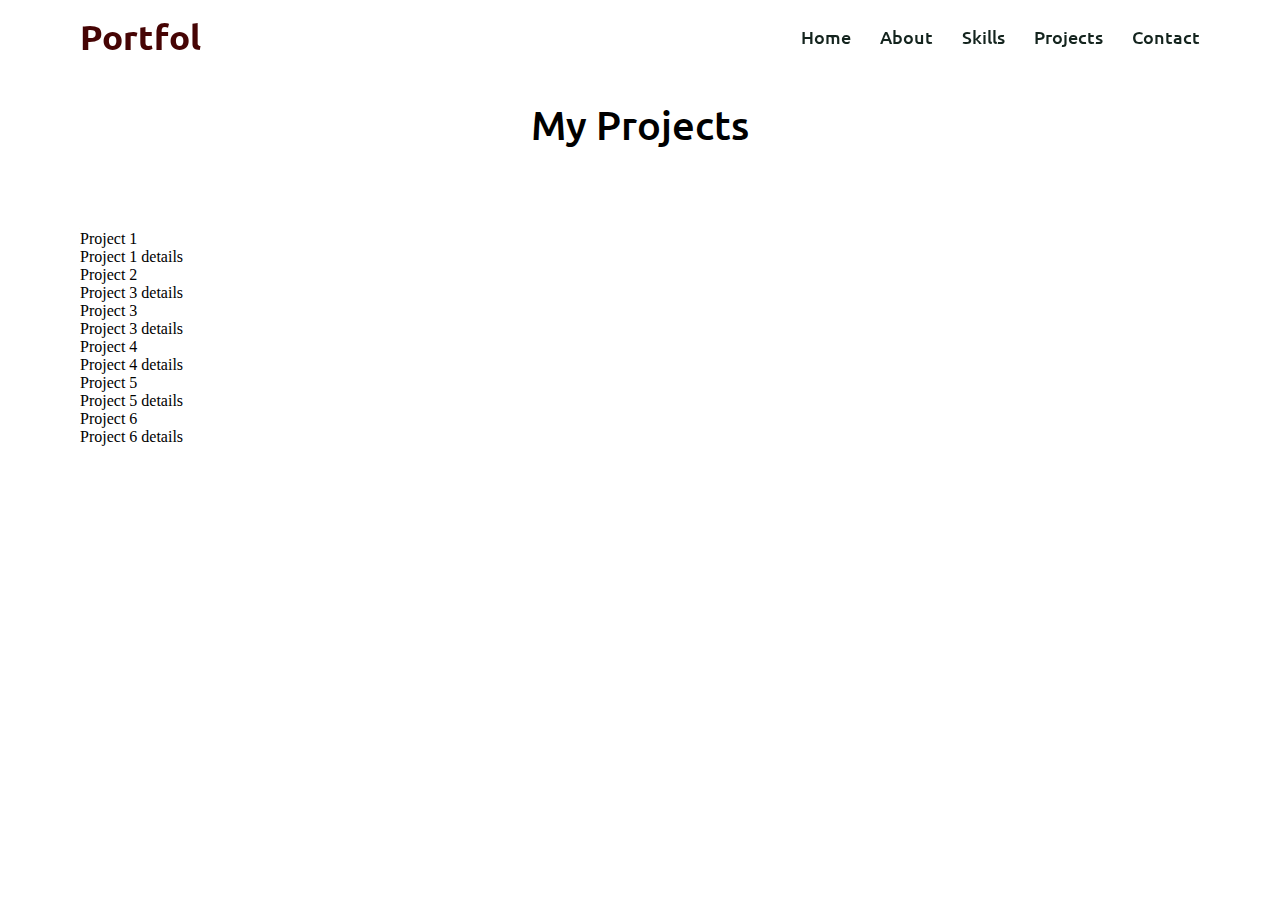
<file: index.html>
<!DOCTYPE html>
<html lang="en">
<head>
  <meta charset="UTF-8">
  <meta http-equiv="X-UA-Compatible" content="IE=edge">
  <link rel="stylesheet" href="./css/Style.css">
  <script src="./js/script.js" defer></script>
  <meta name="viewport" content="width=device-width, initial-scale=1.0">
  <title>Perosnal Web Page</title>
</head>
<body>
  
  <nav class="navbar">
    <section class="max-width">
        <div class="logo ">
            <a href="# ">Portfol<span>lio.</span></a>
        </div>
        <ul class="menu ">
            <li>
                <a href="index.html" target="_parent">Home</a>
            </li>
            <li>
                <a href="about.html" target="_parent">About</a>
            </li>
            <li>
                <a href="# ">Skills</a>
            </li>
            <li>
                <a href="# ">Projects</a>
            </li>
            <li>
                <a href="# ">Contact</a>
            </li>
        </ul>
        <div class="menu-btn ">
            <i class="fa fa-bars "></i>
        </div>
    </section>
</nav>

<section class="services" id="services">
    <div class="max-width">
        <h2 class="title">My Projects</h2>
        
        <div class="serv-content">

          <div class="card">
            <div class="box">
                <i class="fas fa-code"></i>
                <div class="text">Project 1</div>Project 1 details</p>
            </div>
           
          </div>  

          <div class="card">
            <div class="box">
                <i class="fas fa-code"></i>
                <div class="text">Project 2</div>Project 3 details</p>
            </div>
           
          </div>  

          <div class="card">
            <div class="box">
                <i class="fas fa-code"></i>
                <div class="text">Project 3</div>Project 3 details</p>
            </div>
           
          </div>  
             
          <div class="card">
            <div class="box">
                <i class="fas fa-code"></i>
                <div class="text">Project 4</div>Project 4 details</p>
            </div>
           
          </div>   
          <div class="card">
            <div class="box">
                <i class="fas fa-code"></i>
                <div class="text">Project 5</div>Project 5 details</p>
            </div>
           
          </div>   
          <div class="card">
            <div class="box">
                <i class="fas fa-code"></i>
                <div class="text">Project 6</div>Project 6 details</details></p>
            </div>
           
          </div>   
        </div>
    </div>
</section>
</body>
</html>
</file>
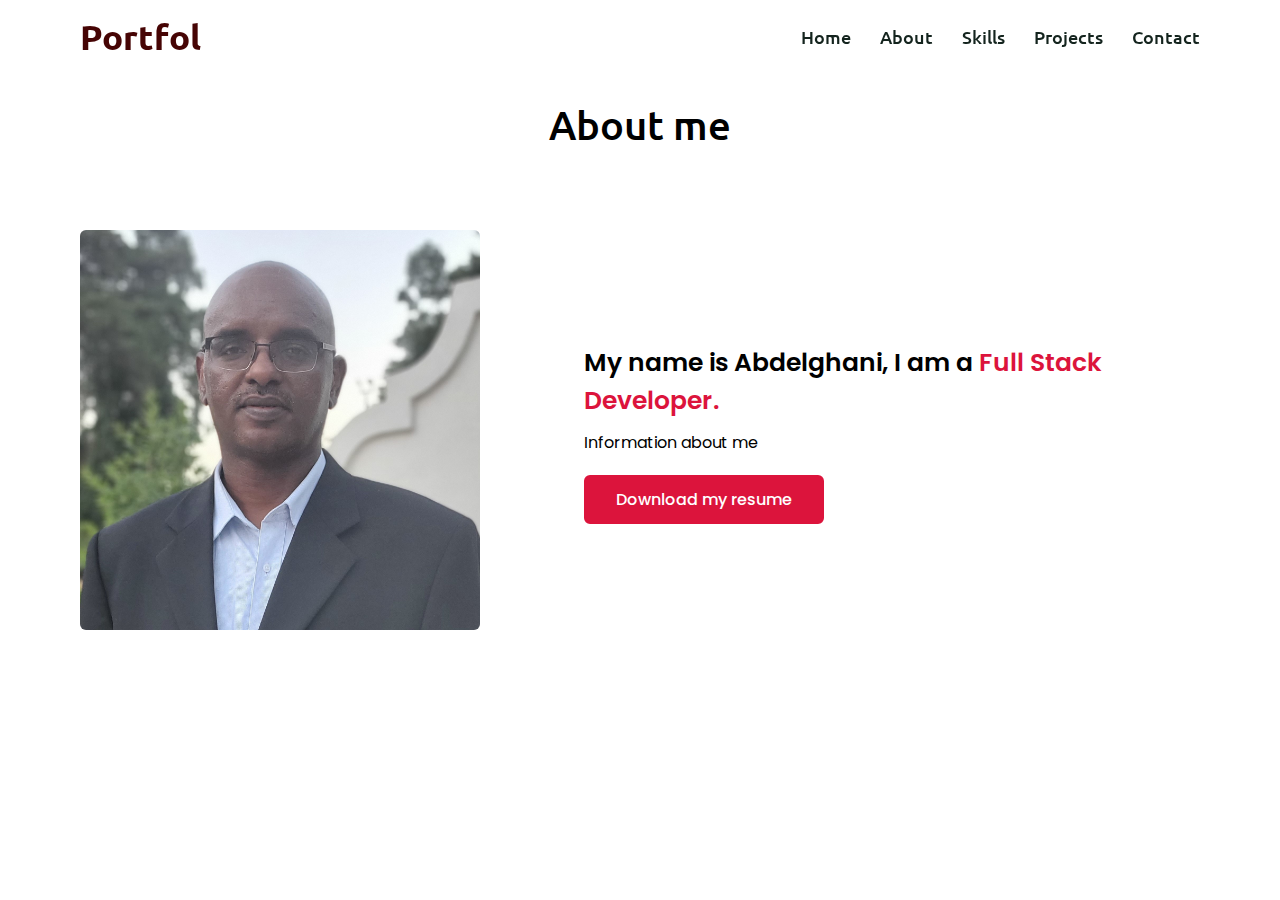
<file: about.html>
<!DOCTYPE html>
<html lang="en">
<head>
  <meta charset="UTF-8">
  <meta http-equiv="X-UA-Compatible" content="IE=edge">
  <meta name="viewport" content="width=device-width, initial-scale=1.0">
  <link rel="stylesheet" href="./css/Style.css">
  <script src="./js/script.js" defer></script>
  <title>About Me</title>
</head>
<body>
  <nav class="navbar">
    <section class="max-width">
        <div class="logo ">
            <a href="# ">Portfol<span>lio.</span></a>
        </div>
        <ul class="menu ">
            <li>
                <a href="index.html" target="_parent">Home</a>
            </li>
            <li>
                <a href="about.html" target="_blank">About</a>
            </li>
            <li>
                <a href="# ">Skills</a>
            </li>
            <li>
                <a href="# ">Projects</a>
            </li>
            <li>
                <a href="# ">Contact</a>
            </li>
        </ul>
        <div class="menu-btn ">
            <i class="fa fa-bars "></i>
        </div>
    </section>
</nav>
  <section class="about " id="about ">
    <div class="max-width">
   <h2 class="title">About me</h2>
  <div class="about-content">
    <div class="column left">
      <img src="img/profile-1.jpg"  alt="Profile-1">
    </div>  
    <div class="column right">
      <div class="text">My name is Abdelghani, I am a <span> Full Stack Developer.</span></div> Information about me
      </p>
      <a href="#">Download my resume</a>
    </div>    
  </div>
</div>
</section>
</body>
</html>
</file>
<file: css/Style.css>
@import url('https://fonts.googleapis.com/css2?family=Poppins:ital,wght@0,400;1,500;1,600&family=Ubuntu:wght@400;500;700&display=swap');
* {
    margin: 0;
    padding: 0;
    box-sizing: border-box;
    text-decoration: none;
    
}
@import url('https://fonts.googleapis.com/css2?family=Poppins:ital,wght@0,400;1,500;1,600&family=Ubuntu:wght@400;500;700&display=swap');
* {
    margin: 0;
    padding: 0;
    box-sizing: border-box;
    text-decoration: none;
    
}
/* navbar Styling */

.max-width {
    max-width: 1300px;
    padding: 0 80px;
    margin: auto;
    
}

.navbar {
    position: fixed;
    width: 100%;
    padding: 15px 0;
    background: rgb(26, 122, 100); 
    font-family: 'Ubuntu', sans-serif;
    transition: all 0.3s ease;
    background: transparent;
}

.navbar.sticky {
    padding: 15px 0;
    background: crimson;
}

.navbar .max-width {
    display: flex;
    align-items: center;
    justify-content: space-between;
}

.navbar .logo a {
    color: #460404;
    font-size: 35px;
    font-weight: 600;
}

.navbar.sticky .logo a span {
    color: #fff;
    transition: all 0.3s ease;
}

.navbar .logo a span {
    color:#fff;
}
#logo-img{
    width: 3rem;
    border-radius: 50%;
    border-width: 3rem;
    border-color: #111;
}
.navbar .menu li {
    list-style: none;
    display: inline-block;
}

.navbar .menu li a {
    color: rgb(20, 36, 30);
    font-size: 18px;
    font-weight: 500;
    margin-left: 25px;
    transition: color 0.3s ease;
}

.navbar .menu li a:hover {
    color: crimson;
}
.navbar.sticky .menu al a:hover{
    color: #fff;
}

/* Menu btn styling */

.menu-btn{
 color: #fff;
 font-size: 23px;
 cursor: pointer;
 display: none;
}

/*Sweeper*/
.container{
    background-color: rgb(20, 36, 30);
   
     width: 40%;
     margin-left: 30%;
    height: 10rem;
    margin-top: 0.0rem;
    height: 20rem;

}
.sweep-img{
    /* width: 20%; */
    height: 20rem;
    width: 100%;
    
}
/* Home Section style*/

.home {
    display: flex;
    background-image: url("./images/background3.jpg");
    background-size: cover;
    height: 100vh;
    color: rgb(20, 36, 30);
    min-height: 500px;
    font-family: 'Ubuntu', sans-serif;
    
  
}

.home .max-width {
    margin: auto 0 auto 40px;
    
    margin-left: 20%;
    width: 60rem;
    
}

.home .home-content .text-1 {
    font-size: 27px;
    margin-left: 35%;
}

.home .home-content .text-2 {
    font-size: 75px;
    font-weight: 100;
    margin-left: 25rem;
}

.home .home-content .text-3 {
    font-size: 40px;
    margin: 5px 0;
    margin-left: 18rem;
}

.home .home-content .text-3 span {
    color: rgb(20, 36, 30);
    font-weight: 500;
}
.home .home-content a{
    display: inline-block;
    background:rgb(20, 36, 30);
    color: #fff;
    font-size: 25px;
    padding:12px 36px ;
    margin-top: 20px;
    border-radius: 6px;
    border: 2px solid crimson;
    margin-left: 25rem;
}
.home .home-content a:hover{
    color: #fff;
    background: none;
}
/* About section styling */


/* .about .title::after{
    

} */


.about .about-content .left{
    width:45% ;

}
.about .about-content .left img{
    height: 400px;
    width: 400px;
    object-fit: cover;
    border-radius: 6px;
}
.about .about-content .right{
    width:55% ;

}
.about .about-content .right .text{
    font-size: 25px;
    font-weight: 600;
    margin-bottom: 10px;

}
.about .about-content .right .text span{
    color: crimson;

}
.about .about-content .right p{
    text-align: justify;
}

.about .about-content .right a{
   display: inline-block;
   background: crimson;
   color: #fff;
   font-size: 20x;
   font-weight: 500;
   padding: 10px 30px;
   margin-top: 20px;
   border-radius: 6px;
   border: 2px solid crimson;
   transition: all 0.3s ease;
}

.about .about-content .right a:hover{
    color: crimson;
    background: none;

}

/* All similar styling */

/* 
}
section{
    font-family: 'Poppins',sans-serif;
} */
section{
    padding:  100px 0;
}
.about, .getinvolved, .completedProjects, .contact{
    font-family: 'Poppins',sans-serif;
}
.about .about-content, .getinvolved .serv-content,.completedProjects .completedProjects-content, .contact .contact-content
{
    display: flex;
    flex-wrap: wrap;
    align-items: center;
    justify-content: space-between;
    
}
section .title{
    text-align: center;
    font-size: 40px;
    font-weight: 500;
    margin-bottom: 60px;
    padding-bottom: 20px;
    font-family:'Ubuntu', sans-serif ;
}

section .title::before{
    /* content: ""; */
    position: absolute;
    bottom: 0px;
    left: 50%;
    width: 180px;
    height:3px ;
    background: #111;
    transform: translateX(-50%);
}
section .title::after{
    position: absolute;
    bottom: -7px;
    left: 50%;
    font-size: 20px ;
    color: crimson;
     padding: 5px;
    background: #fff;
    transform: translateX(-50%);
}


/* Services / Projects Section Styling */
.getinvolved{
    background: #111;
    color: #fff;
    


}
.proj-img{
    width: 15rem;
}
.getinvolved .title::before{

    background:#fff ;
}
.getinvolved .title::after{
    background: #111;
}
.getinvolved .serv-content .card{

    width:calc(33% - 20px);
    background: #222;
    text-align: center;
    border-radius: 6px;
    padding: 20px 25px;
    cursor: pointer;
    margin: 0.5rem;
    
    

}
.getinvolved .serv-content .card i{
    font-size:50px;
    color: crimson;
    transition: color 0.3s ease;
}
.getinvolved .serv-content .card:hover{
    background: crimson;

}
.getinvolved .serv-content .card .text{
    font-size:25px;
    font-weight: 500;
    margin:10px 0 7px 0 ;
    
}

.getinvolved .serv-content .card .box{
    transition: all 0.3s ease;
}


.getinvolved .serv-content .card:hover .box{
    transform: scale(1.05) ;

}

/* completedProjects Section Styling */

.completedProjects .title::after{
    content: "completed Projects";
}

.completedProjects .completedProjects-content .column{
    width:calc(50% - 30px) ;
}

.completedProjects .completedProjects-content .left .text{
font-size: 25px ;
font-weight: 600 ;
margin-bottom: 10px;
}
.completedProjects .completedProjects-content .left p{
    text-align: justify;
}
.completedProjects .completedProjects-content .left a{
    display: inline-block;
   background: crimson;
   color: #fff;
   font-size: 18x;
   font-weight: 500;
   padding: 8px 16px;
   margin-top: 20px;
   border-radius: 6px;
   border: 2px solid crimson;
   transition: all 0.3s ease;

}
.completedProjects .completedProjects-content .left a:hover{
    color: crimson;
    background: none;
}
.completedProjects .completedProjects-content .right .bars{
    margin-bottom: 15px;
}
.completedProjects .completedProjects-content .right .info{
    display: flex;
    margin-bottom: 5px;
    align-items: center;
    justify-content: space-between;
} 
.completedProjects .completedProjects-content .right span{
    font-weight: 500;
    font-size: 18px;

}
.completedProjects .completedProjects-content .right .line{
    height: 5px;
   width: 100%;
    background-color: lightgray;
    position: relative;
}

.completedProjects .completedProjects-content .right .line::before{
    content: "";
    position: absolute;
    height: 100%;
    width: 100%;
    left: 0%;
    top: 0;
    background: crimson;


}

.completedProjects .completedProjects-content .right .Project1::before{
    width: 90%;
}
.completedProjects .completedProjects-content .right .Project2::before{
    width: 75%;
}
.completedProjects .completedProjects-content .right .Project3::before{
    width: 70%;
}
.completedProjects .completedProjects-content .right .Project4::before{
    width: 70%;
}
.completedProjects .completedProjects-content .right .Project5::before{
    width: 70%;
}

/* _________________Contact Section stylying_______________ */
/* .contact .title::after{
    content: "Get in touch";
} */
.contact .contact-content .column{
    width: calc(50% - 30px);
}
.contact .contact-content .text{
    font-size: 20px;
    font-weight: 600;
    margin-bottom: 10px;
}

.contact .contact-content .left p{
    text-align: justify;

}
.contact .contact-content .left .icons{
    margin:  10px 0;

}
.contact .contact-content .row{
    display: flex;
    height: 65px;
    align-items: center;
}
.contact .contact-content .row .info{
    margin-left: 30px;
}
.contact .contact-content .row i{
  font-size: 25px;
  color: crimson;
}
.contact .contact-content .info .head{
    font-weight: 500;
}
.contact .contact-content .info .sub-title{
    color: #333;
   
}

.contact .right form .fields{
    display: flex;
}
.contact .right form .field,
.contact .right form .fields .field{
    height: 45px;
    width: 100%;
    margin-bottom: 15px;
    justify-content: space-between;

}
.contact .right form .field input{
    height: 100% ;
    width: 100% ;
    border:  1px solid crimson;
}
.contact .right .form .button{
    border: 2px solid black;
}
/*Responsive Media Query*/
@media (max-width:1300px){
    .home .max-width{
     padding: 0 50px;
    }
}
@media (max-width:1104px){
    .about .about-content .left img{
        height: 350px;
        width: 350px;
        
    }
}
@media (max-width:991px){
    .home .max-width{
    padding: 0 50px ;   
   }}
@media (max-width:947px){
    .max-width{
        padding: 0 50px;
    }
    .menu-btn{
        display: block;
        z-index: 9999;
       }
   
   .menu-btn i.active::before{
    content: "\f00d";
   }
   .navbar .menu{
    position: fixed;
    background: #111;
    height: 100vh;
    width: 100%;
    left: -100%;
    top: 0;
    text-align: center;
    padding-top: 80px;
    transition: all 0.3s ease;
   }
   .navbar .menu.active{
    left: 0;
   }
   .navbar .menu li{
    display: block;
   }
   .navbar .menu li a{
   display: inline-block; 
   margin:20px 0 ;
   font-size: 25px;
   }

.home .home-content .text-2 {
    font-size: 70px;
}
.home .home-content .text-3 {
 
    font-size: 35px;
}
.home .home-content a{
    font-size: 23px;
    padding: 10px 30px;
}
.max-width {
    max-width: 800px;
}
.about .about-content .column{
    width: 50%;
}
.about .about-content .left{
   display: flex;
   justify-content:center ;
   margin: 0 auto 60px;
}
.about .about-content .right{
    flex:  100%;

}
.services .serv-content .card{
    width: calc(50% - 10px) ;
    margin-bottom: 20px ;
}
.completedProjects .completedProjects-content .column{
    width: 100%;
    margin-bottom: 35px;
}
}
@media (max-width:690px){
    .max-width{
        padding: 0 23px;
    }
    .home .home-content .text-2 {
        font-size: 60px;
    }
    .home .home-content .text-3 {
     
        font-size: 32px;
    }
    .home .home-content a{
        font-size: 20px;
      
    }
    .services .serv-content .card,
    .completedProjects .completedProjects-content .column{
        width: 100px;
    }
    .completedProjects .completedProjects-content .column{
        width: 100%;
        margin-bottom: 15px;
    }
}

@media (max-width:500px){
    .max-width{
        padding: 0 23px;
        display: none;
    }
    .home .home-content .text-2 {
        font-size: 50px;
    }
    .home .home-content .text-3 {
     
        font-size: 27px;
    }
}
</file>
